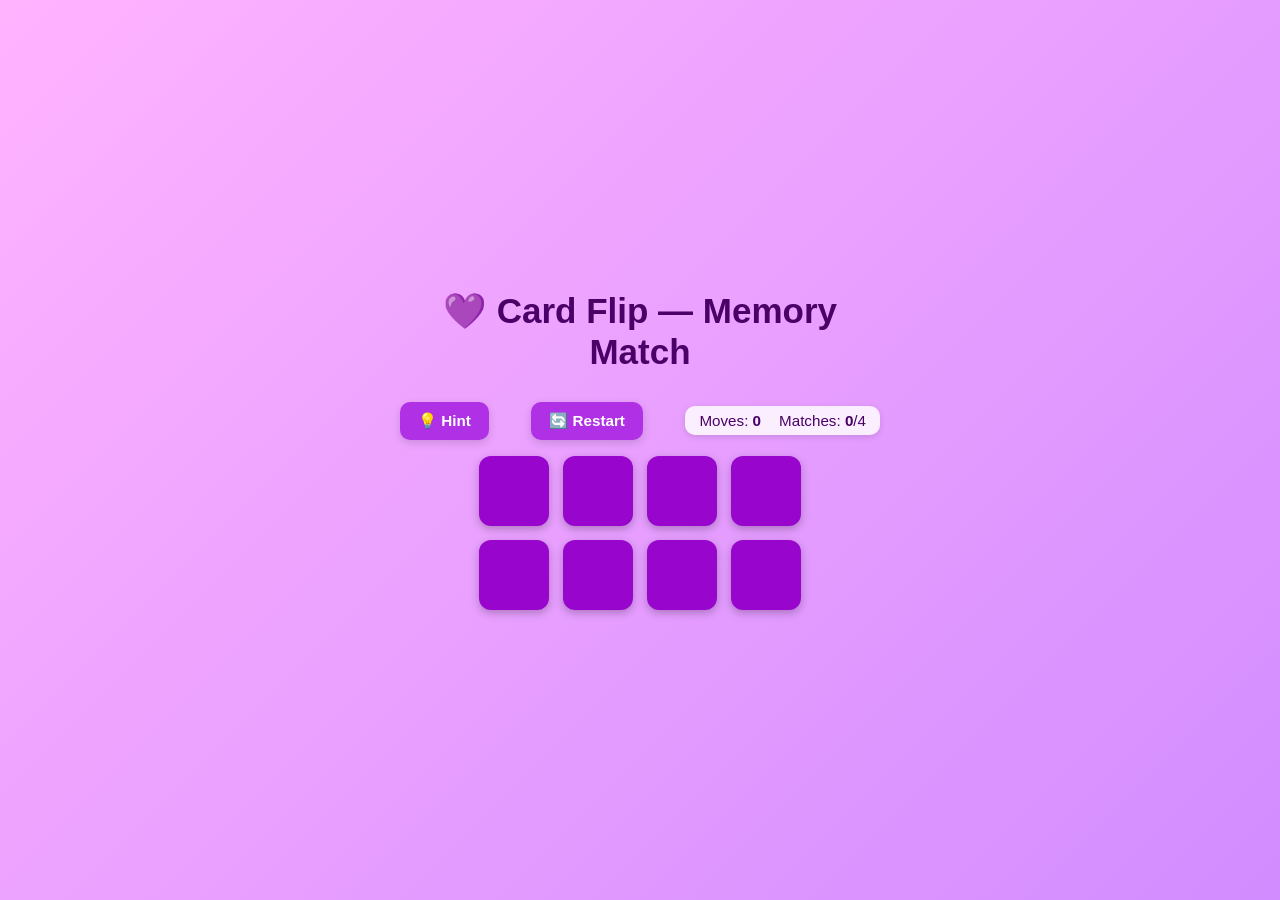
<file: Memory-Flip-Game/index.html>
<!doctype html>
<html lang="en">
<head>
  <meta charset="utf-8" />
  <meta name="viewport" content="width=device-width,initial-scale=1" />
  <title>Card Flip — Memory Match (Mixed)</title>
  <link rel="stylesheet" href="style.css" />
</head>
<body>
  <main class="app">
    <header>
      <h1>💜 Card Flip — Memory Match</h1>
      </header>

    <section class="controls">
      <button id="hintBtn" class="btn">💡 Hint</button>
      <button id="restartBtn" class="btn">🔄 Restart</button>
      <div class="status">
        <span>Moves: <strong id="moves">0</strong></span>
        <span>Matches: <strong id="matches">0</strong>/4</span>
      </div>
    </section>

    <section class="board-wrap">
      <div id="board" class="board" aria-live="polite"></div>
    </section>

    <!-- End overlay -->
    <div id="endOverlay" class="overlay hidden" role="dialog" aria-modal="true">
      <div class="overlay-card">
        <h2>🎉 You finished!</h2>
        <p id="endText">You matched <strong id="endMatches">4</strong> pairs in <strong id="endMoves">0</strong> moves.</p>
        <div class="overlay-actions">
          <button id="overlayRestart" class="btn">Play Again</button>
        </div>
      </div>
    </div>

   
  </main>

  <script src="script.js"></script>
</body>
</html>
</file>
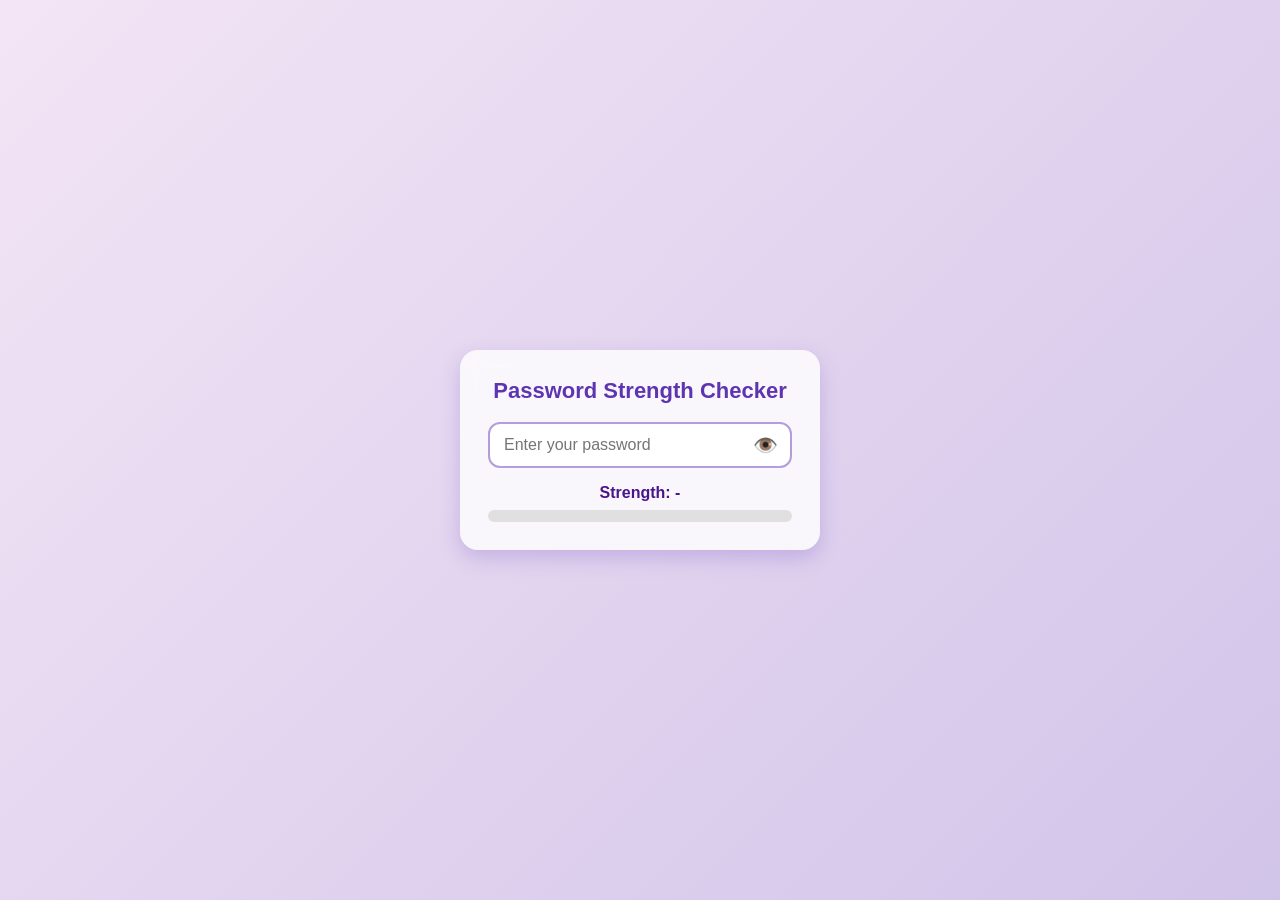
<file: Password-Strength-Checker/index.html>
<!DOCTYPE html>
<html lang="en">
<head>
    <meta charset="UTF-8" />
    <meta name="viewport" content="width=device-width, initial-scale=1.0" />
    <title>Password Strength Checker</title>
    <link rel="stylesheet" href="style.css" />
</head>
<body>
    <div class="container">
        <h2>Password Strength Checker</h2>

        <div class="input-group">
            <input type="password" id="password" placeholder="Enter your password" />
            <span id="togglePassword" class="eye">👁️</span>
        </div>

        <p id="strengthText">Strength: -</p>
        <div id="strengthBar"></div>
    </div>

    <script src="script.js"></script>
</body>
</html>
</file>
<file: Memory-Flip-Game/style.css>
/* Global */
* {
  margin: 0;
  padding: 0;
  box-sizing: border-box;
  font-family: "Poppins", sans-serif;
}

body {
  display: flex;
  justify-content: center;
  align-items: center;
  min-height: 100vh;
  background: linear-gradient(135deg, #ffb3ff, #d28cff);
  padding: 15px;
}

.app {
  width: 100%;
  max-width: 480px;
  text-align: center;
  color: #4a0066;  
  
}

h1 {
  
  font-size: 35px;
  margin-bottom: 30px;
}

.lead {
  font-size: 0.9rem;
  margin-bottom: 18px;
  opacity: 0.85;
}

/* ✅ Controls - Newly improved */
.controls {
  display: flex;
  justify-content: space-between;
  align-items: center;
  gap: 12px;
  margin-bottom: 16px;
  flex-wrap: wrap;
}

.btn {
  background: #b030e6;
  border: none;
  padding: 10px 18px;
  border-radius: 10px;
  font-size: 0.95rem;
  cursor: pointer;
  color: #fff;
  font-weight: 600;
  box-shadow: 0 3px 8px #00000025;
  transition: transform .2s, background .2s ease;
}

.btn:hover {
  background: #9806cd;
  transform: translateY(-2px);
}

.status {
  font-size: 0.95rem;
  display: flex;
  align-items: center;
  gap: 18px;
  background: #ffffffd5;
  padding: 6px 14px;
  border-radius: 10px;
  box-shadow: 0 2px 6px #00000020;
}

/* ✅ Board */
.board {
  display: grid;
  grid-template-columns: repeat(4, 70px);
  gap: 14px;
  justify-content: center;
}

.card {
  width: 70px;
  height: 70px;
  background: #9806cd;
  border-radius: 12px;
  display: flex;
  align-items: center;
  justify-content: center;
  font-size: 32px;
  cursor: pointer;
  box-shadow: 0 3px 8px rgba(0,0,0,.25);
  transform-style: preserve-3d;
  transition: transform .4s;
  position: relative;
}

/* Card faces */
.card .front,
.card .back {
  position: absolute;
  width: 100%;
  height: 100%;
  backface-visibility: hidden;
  border-radius: inherit;
  display: flex;
  align-items: center;
  justify-content: center;
}

.card .back {
  transform: rotateY(180deg);
}

.card.flipped {
  transform: rotateY(180deg);
}

/* ✅ Matched cards pulse */
.card.matched {
  animation: matchedPulse 0.6s ease-in-out 2;
  cursor: default;
}

@keyframes matchedPulse {
  0% { transform: scale(1); }
  50% { transform: scale(1.12); }
  100% { transform: scale(1); }
}

/* ✅ Overlay */
.overlay {
  position: fixed;
  inset: 0;
  backdrop-filter: blur(5px);
  background: rgba(208, 99, 208, 0.7);
  display: flex;
  align-items: center;
  justify-content: center;
}

.hidden {
  display: none;
}

.overlay-card {
  background: #e051d7;
  padding: 20px;
  width: 80%;
  max-width: 260px;
  border-radius: 15px;
  text-align: center;
  box-shadow: 0 6px 20px rgba(0,0,0,.25);
}

.overlay-card h2 {
  margin-bottom: 12px;
  color: #8200b5;
}

.overlay-actions {
  margin-top: 14px;
}

.footer {
  margin-top: 18px;
  opacity: .75;
  font-size: .8rem;
}

/* ✅ Responsive */
@media (max-width: 420px) {
  .board {
    grid-template-columns: repeat(4, 62px);
    gap: 12px;
  }
  .card {
    width: 62px;
    height: 62px;
    font-size: 28px;
  }
  .controls {
    flex-direction: column;
  }
  .btn {
    width: 100%;
  }
  .status {
    width: 100%;
    justify-content: center;
  }
}
</file>
<file: Password-Strength-Checker/style.css>
* {
    margin: 0;
    padding: 0;
    box-sizing: border-box;
    font-family: "Poppins", Arial, sans-serif;
}

body {
    display: flex;
    justify-content: center;
    align-items: center;
    height: 100vh;
    background: linear-gradient(135deg, #f3e5f5, #d1c4e9);
}

.container {
    width: 360px;
    padding: 28px;
    background: #ffffffcc;
    backdrop-filter: blur(10px);
    border-radius: 18px;
    text-align: center;
    box-shadow: 0 8px 20px rgba(107, 70, 193, 0.25);
}

h2 {
    font-size: 22px;
    font-weight: 600;
    margin-bottom: 18px;
    color: #5e35b1;
}

.input-group {
    position: relative;
    width: 100%;
}

input {
    width: 100%;
    padding: 12px 40px 12px 14px;
    font-size: 16px;
    border: 2px solid #b39ddb;
    border-radius: 12px;
    transition: 0.3s;
    outline: none;
}

input:focus {
    border-color: #7e57c2;
    box-shadow: 0 0 8px rgba(126, 87, 194, 0.4);
}

.eye {
    position: absolute;
    right: 14px;
    top: 50%;
    transform: translateY(-50%);
    cursor: pointer;
    font-size: 20px;
    color: #7e57c2;
}

#strengthText {
    font-weight: 600;
    margin: 16px 0 8px;
    color: #4a148c;
}

#strengthBar {
    height: 12px;
    width: 100%;
    background: #e0e0e0;
    border-radius: 6px;
    transition: 0.35s;
}
</file>
